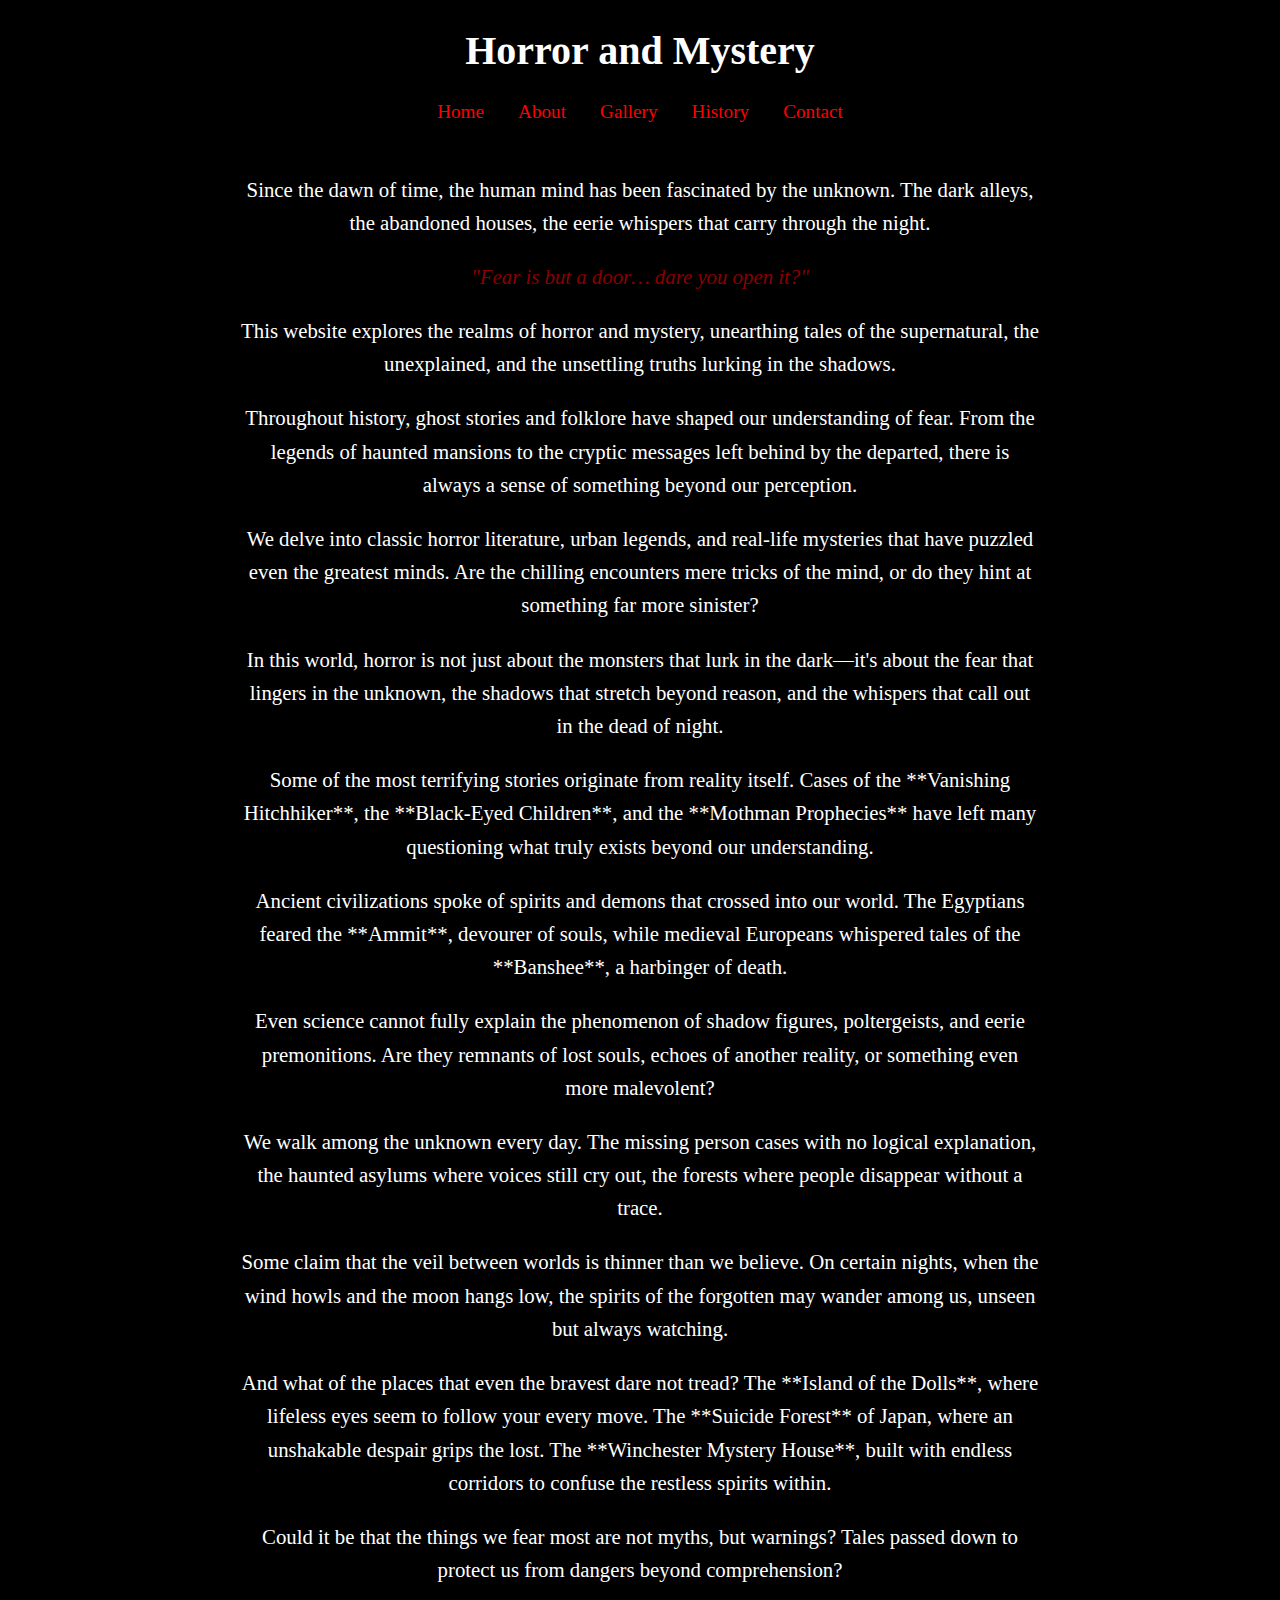
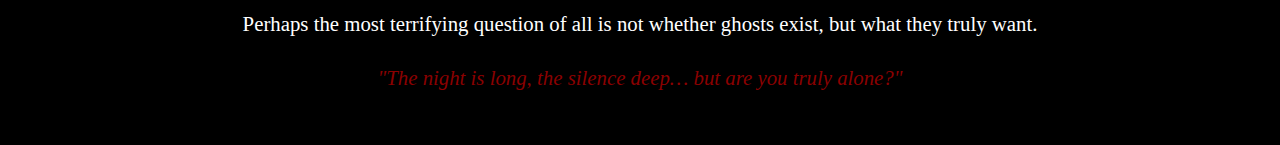
<file: aboutpage.html>
<!DOCTYPE html>
<html lang="en">
<head>
    <meta charset="UTF-8">
    <meta name="viewport" content="width=device-width, initial-scale=1.0">
    <title>About - Horror & Mystery</title>
    <link rel="icon" type="image/png" href="https://static.vecteezy.com/system/resources/previews/027/599/850/non_2x/horror-minimalist-and-flat-logo-illustration-vector.jpg">
    <style>
        body {
            background-color: black;
            color: white;
            font-family: 'Creepster', cursive;
            text-align: center;
            margin: 0;
            padding: 0;
        }
        .title {
            font-size: 2.5em;
            animation: flicker 1.5s infinite alternate;
        }
        @keyframes flicker {
            0% { opacity: 1; }
            50% { opacity: 0.4; }
            100% { opacity: 1; }
        }
        nav ul {
            list-style: none;
            padding: 0;
        }
        nav ul li {
            display: inline;
            margin: 0 15px;
        }
        nav ul li a {
            color: red;
            text-decoration: none;
            font-size: 1.2em;
            transition: color 0.3s;
        }
        nav ul li a:hover {
            color: white;
        }
        .content {
            margin: 50px auto;
            max-width: 800px;
            font-size: 1.3em;
            line-height: 1.6;
        }
        .mystic {
            font-style: italic;
            color: darkred;
        }
    </style>
</head>
<body>
    <header>
        <h1 class="title">Horror and Mystery</h1>
        <nav>
            <ul>
                <li><a href="project3.html">Home</a></li>
                <li><a href="aboutpage.html">About</a></li>
                <li><a href="Showcasepage.html">Gallery</a></li>
                <li><a href="additionalpage.html">History</a></li>
                <li><a href="ContactPage.html">Contact</a></li>
            </ul>
        </nav>
    </header>
    <section class="content">
        <p>Since the dawn of time, the human mind has been fascinated by the unknown. The dark alleys, the abandoned houses, the eerie whispers that carry through the night.</p>
        <p class="mystic">"Fear is but a door… dare you open it?"</p>
        <p>This website explores the realms of horror and mystery, unearthing tales of the supernatural, the unexplained, and the unsettling truths lurking in the shadows.</p>
        <p>Throughout history, ghost stories and folklore have shaped our understanding of fear. From the legends of haunted mansions to the cryptic messages left behind by the departed, there is always a sense of something beyond our perception.</p>
        <p>We delve into classic horror literature, urban legends, and real-life mysteries that have puzzled even the greatest minds. Are the chilling encounters mere tricks of the mind, or do they hint at something far more sinister?</p>
        <p>In this world, horror is not just about the monsters that lurk in the dark—it's about the fear that lingers in the unknown, the shadows that stretch beyond reason, and the whispers that call out in the dead of night.</p>
        <p>Some of the most terrifying stories originate from reality itself. Cases of the **Vanishing Hitchhiker**, the **Black-Eyed Children**, and the **Mothman Prophecies** have left many questioning what truly exists beyond our understanding.</p>
        <p>Ancient civilizations spoke of spirits and demons that crossed into our world. The Egyptians feared the **Ammit**, devourer of souls, while medieval Europeans whispered tales of the **Banshee**, a harbinger of death.</p>
        <p>Even science cannot fully explain the phenomenon of shadow figures, poltergeists, and eerie premonitions. Are they remnants of lost souls, echoes of another reality, or something even more malevolent?</p>
        <p>We walk among the unknown every day. The missing person cases with no logical explanation, the haunted asylums where voices still cry out, the forests where people disappear without a trace.</p>
        <p>Some claim that the veil between worlds is thinner than we believe. On certain nights, when the wind howls and the moon hangs low, the spirits of the forgotten may wander among us, unseen but always watching.</p>
        <p>And what of the places that even the bravest dare not tread? The **Island of the Dolls**, where lifeless eyes seem to follow your every move. The **Suicide Forest** of Japan, where an unshakable despair grips the lost. The **Winchester Mystery House**, built with endless corridors to confuse the restless spirits within.</p>
        <p>Could it be that the things we fear most are not myths, but warnings? Tales passed down to protect us from dangers beyond comprehension?</p>
        <p>Perhaps the most terrifying question of all is not whether ghosts exist, but what they truly want.</p>
        <p class="mystic">"The night is long, the silence deep… but are you truly alone?"</p>
    </section>
</body>
</html>
</file>
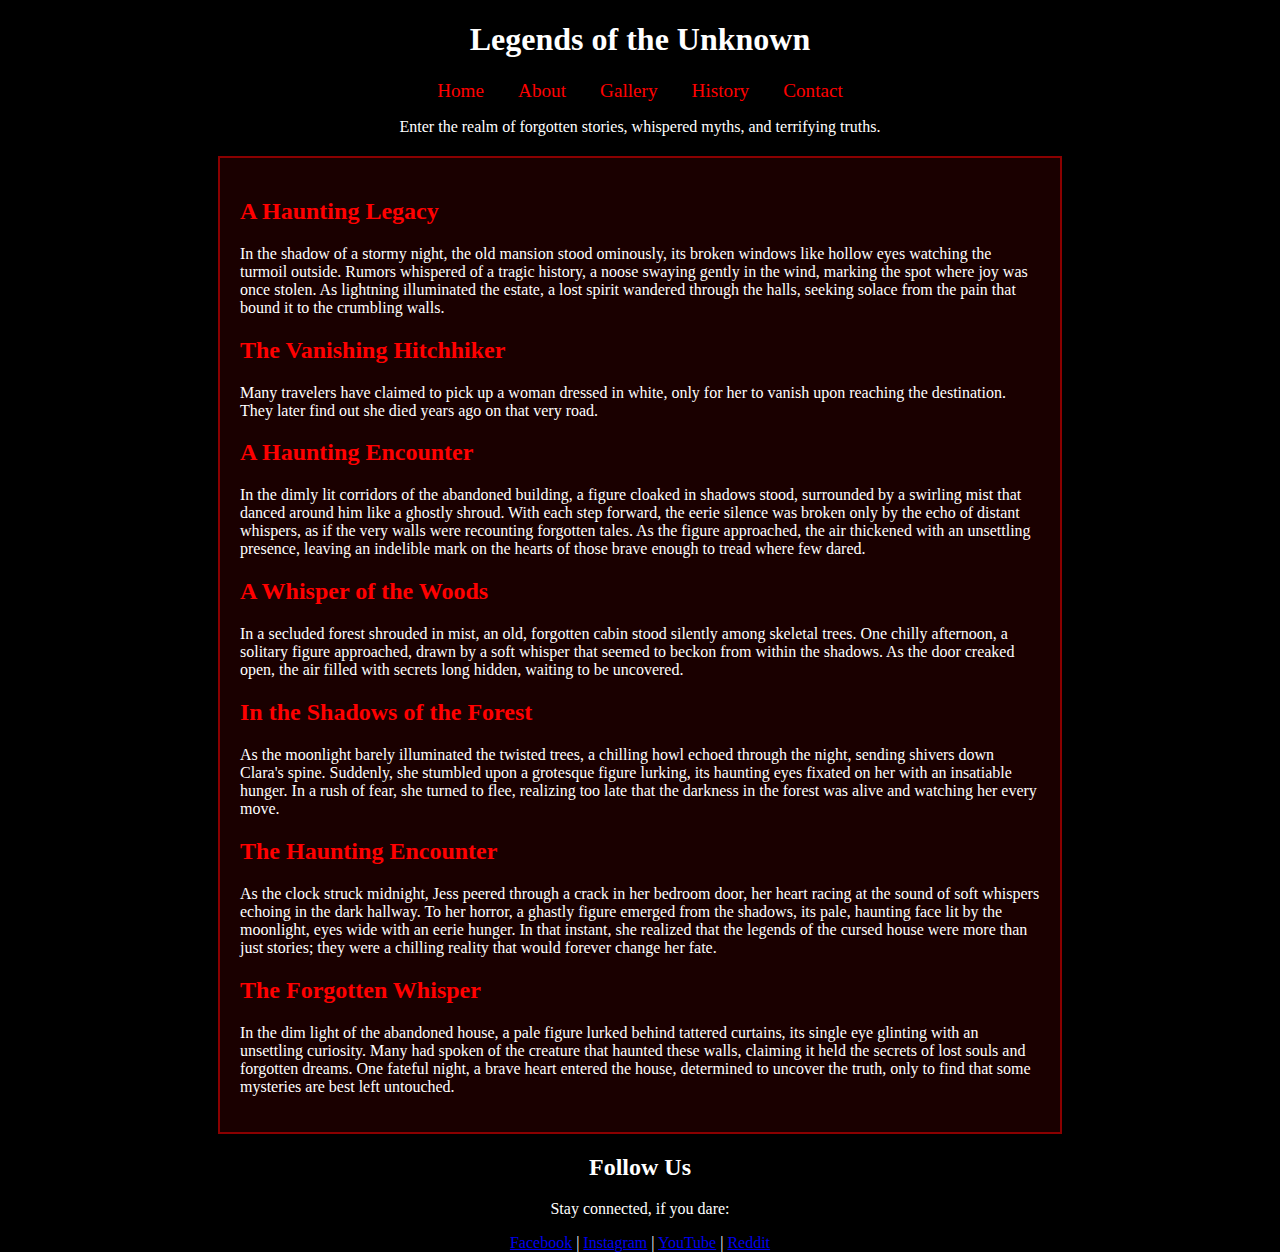
<file: additionalpage.html>
<!DOCTYPE html>
<html lang="en">
<head>
    <meta charset="UTF-8">
    <meta name="viewport" content="width=device-width, initial-scale=1.0">
    <title>Legends - Horror & Mystery</title>
    <link rel="icon" type="image/png" href="https://static.vecteezy.com/system/resources/previews/027/599/850/non_2x/horror-minimalist-and-flat-logo-illustration-vector.jpg">
    <style>
        body {
            background-color: black;
            color: white;
            font-family: 'Creepster', cursive;
            text-align: center;
            margin: 0;
            padding: 0;
        }
        nav ul {
            list-style: none;
            padding: 0;
        }
        nav ul li {
            display: inline;
            margin: 0 15px;
        }
        nav ul li a {
            color: red;
            text-decoration: none;
            font-size: 1.2em;
            transition: color 0.3s;
        }
        nav ul li a:hover {
            color: white;
        }
        .legends {
            max-width: 800px;
            margin: 20px auto;
            text-align: left;
            padding: 20px;
            background: rgba(255, 0, 0, 0.1);
            border: 2px solid darkred;
        }
        .legends h2 {
            color: red;
        }
        footer {
            margin-top: 20px;
        }
    </style>
</head>
<body>
    <header>
        <h1>Legends of the Unknown</h1>
        <nav>
            <ul>
                <li><a href="project3.html">Home</a></li>
                <li><a href="aboutpage.html">About</a></li>
                <li><a href="Showcasepage.html">Gallery</a></li>
                <li><a href="additionalpage.html">History</a></li>
                <li><a href="ContactPage.html">Contact</a></li>
            </ul>
        </nav>
    </header>
    
    <main>
        <p>Enter the realm of forgotten stories, whispered myths, and terrifying truths.</p>

        <section class="legends">
            <h2>A Haunting Legacy</h2>
            <p>In the shadow of a stormy night, the old mansion stood ominously, its broken windows like hollow eyes watching the turmoil outside. Rumors whispered of a tragic history, a noose swaying gently in the wind, marking the spot where joy was once stolen. As lightning illuminated the estate, a lost spirit wandered through the halls, seeking solace from the pain that bound it to the crumbling walls.</p>

            <h2>The Vanishing Hitchhiker</h2>
            <p>Many travelers have claimed to pick up a woman dressed in white, only for her to vanish upon reaching the destination. They later find out she died years ago on that very road.</p>

            <h2>A Haunting Encounter</h2>
            <p>In the dimly lit corridors of the abandoned building, a figure cloaked in shadows stood, surrounded by a swirling mist that danced around him like a ghostly shroud. With each step forward, the eerie silence was broken only by the echo of distant whispers, as if the very walls were recounting forgotten tales. As the figure approached, the air thickened with an unsettling presence, leaving an indelible mark on the hearts of those brave enough to tread where few dared.</p>

            <h2>A Whisper of the Woods</h2>
            <p>In a secluded forest shrouded in mist, an old, forgotten cabin stood silently among skeletal trees. One chilly afternoon, a solitary figure approached, drawn by a soft whisper that seemed to beckon from within the shadows. As the door creaked open, the air filled with secrets long hidden, waiting to be uncovered.</p>

            <h2>In the Shadows of the Forest</h2>
            <p>As the moonlight barely illuminated the twisted trees, a chilling howl echoed through the night, sending shivers down Clara's spine. Suddenly, she stumbled upon a grotesque figure lurking, its haunting eyes fixated on her with an insatiable hunger. In a rush of fear, she turned to flee, realizing too late that the darkness in the forest was alive and watching her every move.</p>

            <h2>The Haunting Encounter</h2>
            <p>As the clock struck midnight, Jess peered through a crack in her bedroom door, her heart racing at the sound of soft whispers echoing in the dark hallway. To her horror, a ghastly figure emerged from the shadows, its pale, haunting face lit by the moonlight, eyes wide with an eerie hunger. In that instant, she realized that the legends of the cursed house were more than just stories; they were a chilling reality that would forever change her fate.</p>

            <h2>The Forgotten Whisper</h2>
            <p>In the dim light of the abandoned house, a pale figure lurked behind tattered curtains, its single eye glinting with an unsettling curiosity. Many had spoken of the creature that haunted these walls, claiming it held the secrets of lost souls and forgotten dreams. One fateful night, a brave heart entered the house, determined to uncover the truth, only to find that some mysteries are best left untouched.</p>

        </section>
    </main>

    <footer>
        <h2>Follow Us</h2>
        <p>Stay connected, if you dare:</p>
        <a href="https://www.facebook.com/miguel.gargar.77" target="_blank">Facebook</a> |
        <a href="https://www.instagram.com/tin.sawyerrrr/s" target="_blank">Instagram</a> |
        <a href="https://www.youtube.com/@ScaryMysteries" target="_blank">YouTube</a> |
        <a href="https://www.reddit.com/u/Practical_Relief_914/s/uRvV46DqBz" target="_blank">Reddit</a>
    </footer>
</body>
</html>
</file>
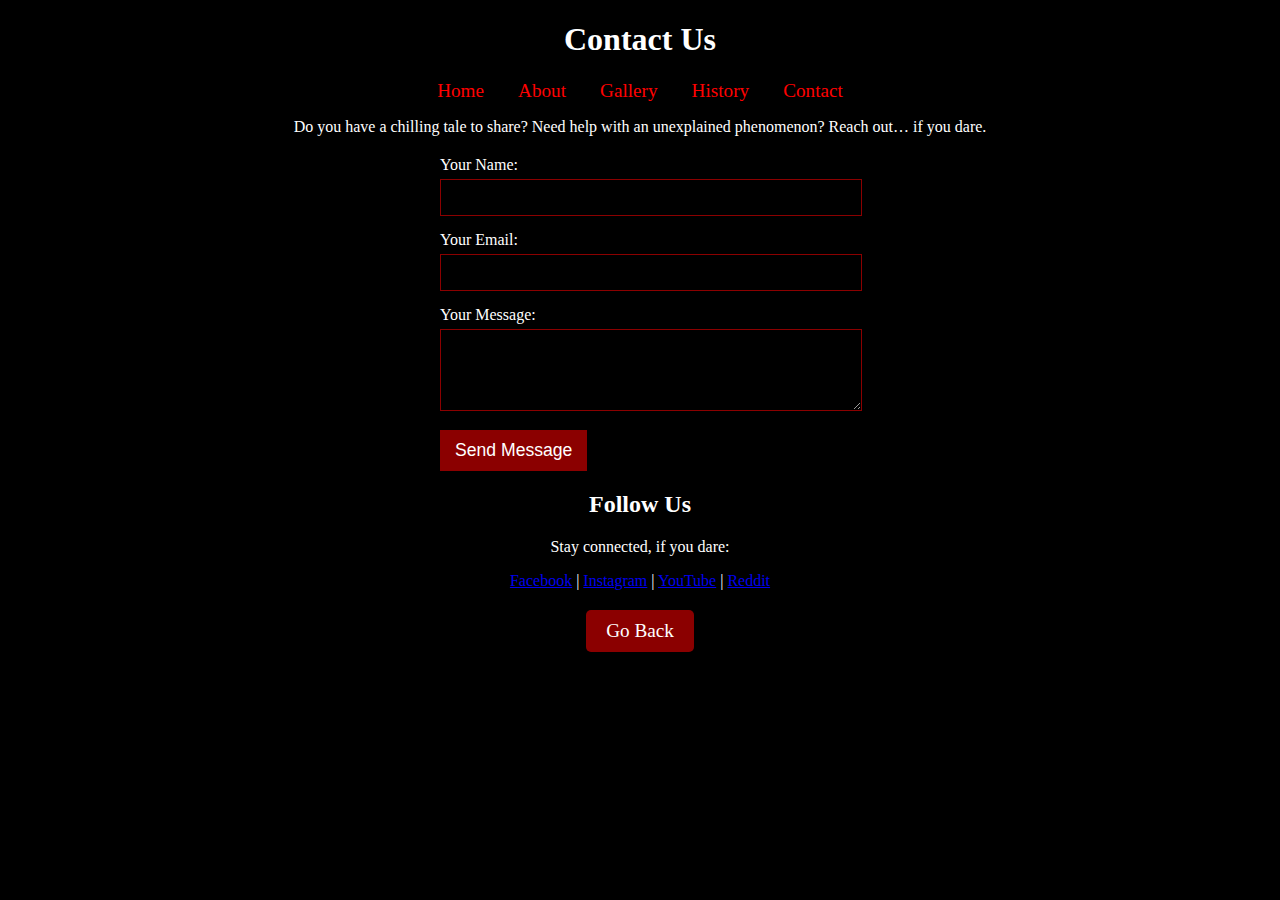
<file: ContactPage.html>
<!DOCTYPE html>
<html lang="en">
<head>
    <meta charset="UTF-8">
    <meta name="viewport" content="width=device-width, initial-scale=1.0">
    <title>Contact - Horror & Mystery</title>
    <link rel="icon" type="image/png" href="https://static.vecteezy.com/system/resources/previews/027/599/850/non_2x/horror-minimalist-and-flat-logo-illustration-vector.jpg">
    <style>
        body {
            background-color: black;
            color: white;
            font-family: 'Creepster', cursive;
            text-align: center;
            margin: 0;
            padding: 0;
        }
        nav ul {
            list-style: none;
            padding: 0;
        }
        nav ul li {
            display: inline;
            margin: 0 15px;
        }
        nav ul li a {
            color: red;
            text-decoration: none;
            font-size: 1.2em;
            transition: color 0.3s;
        }
        nav ul li a:hover {
            color: white;
        }
        .contact-form {
            max-width: 400px;
            margin: 20px auto;
            text-align: left;
        }
        .contact-form label {
            display: block;
            margin-bottom: 5px;
        }
        .contact-form input, .contact-form textarea {
            width: 100%;
            padding: 10px;
            margin-bottom: 15px;
            border: 1px solid darkred;
            background: black;
            color: white;
        }
        .contact-form button {
            background: darkred;
            color: white;
            border: none;
            padding: 10px 15px;
            cursor: pointer;
            font-size: 1.1em;
        }
        .contact-form button:hover {
            background: red;
        }
        footer {
            margin-top: 20px;
        }
        .go-back {
            display: inline-block;
            margin-top: 20px;
            padding: 10px 20px;
            background-color: darkred;
            color: white;
            text-decoration: none;
            font-size: 1.2em;
            border-radius: 5px;
        }
        .go-back:hover {
            background-color: red;
        }
    </style>
</head>
<body>
    <header>
        <h1>Contact Us</h1>
        <nav>
            <ul>
                <li><a href="project3.html">Home</a></li>
                <li><a href="aboutpage.html">About</a></li>
                <li><a href="Showcasepage.html">Gallery</a></li>
                <li><a href="additionalpage.html">History</a></li>
                <li><a href="ContactPage.html">Contact</a></li>
            </ul>
        </nav>
    </header>
    
    <main>
        <p>Do you have a chilling tale to share? Need help with an unexplained phenomenon? Reach out… if you dare.</p>

        <section class="contact-form">
            <form action="#" method="post">
                <label for="name">Your Name:</label>
                <input type="text" id="name" name="name" required>

                <label for="email">Your Email:</label>
                <input type="email" id="email" name="email" required>

                <label for="message">Your Message:</label>
                <textarea id="message" name="message" rows="4" required></textarea>

                <button type="submit">Send Message</button>
            </form>
        </section>
    </main>

    <footer>
        <h2>Follow Us</h2>
        <p>Stay connected, if you dare:</p>
        <a href="https://www.facebook.com/miguel.gargar.77" target="_blank">Facebook</a> |
        <a href="https://www.instagram.com/tin.sawyerrrr/" target="_blank">Instagram</a> |
        <a href="https://www.youtube.com/@ScaryMysteries" target="_blank">YouTube</a> |
        <a href="https://www.reddit.com/u/Practical_Relief_914/s/uRvV46DqBz" target="_blank">Reddit</a>
        
        <br>
        <a href="index.html" class="go-back">Go Back</a>
    </footer>
</body>
</html>
</file>
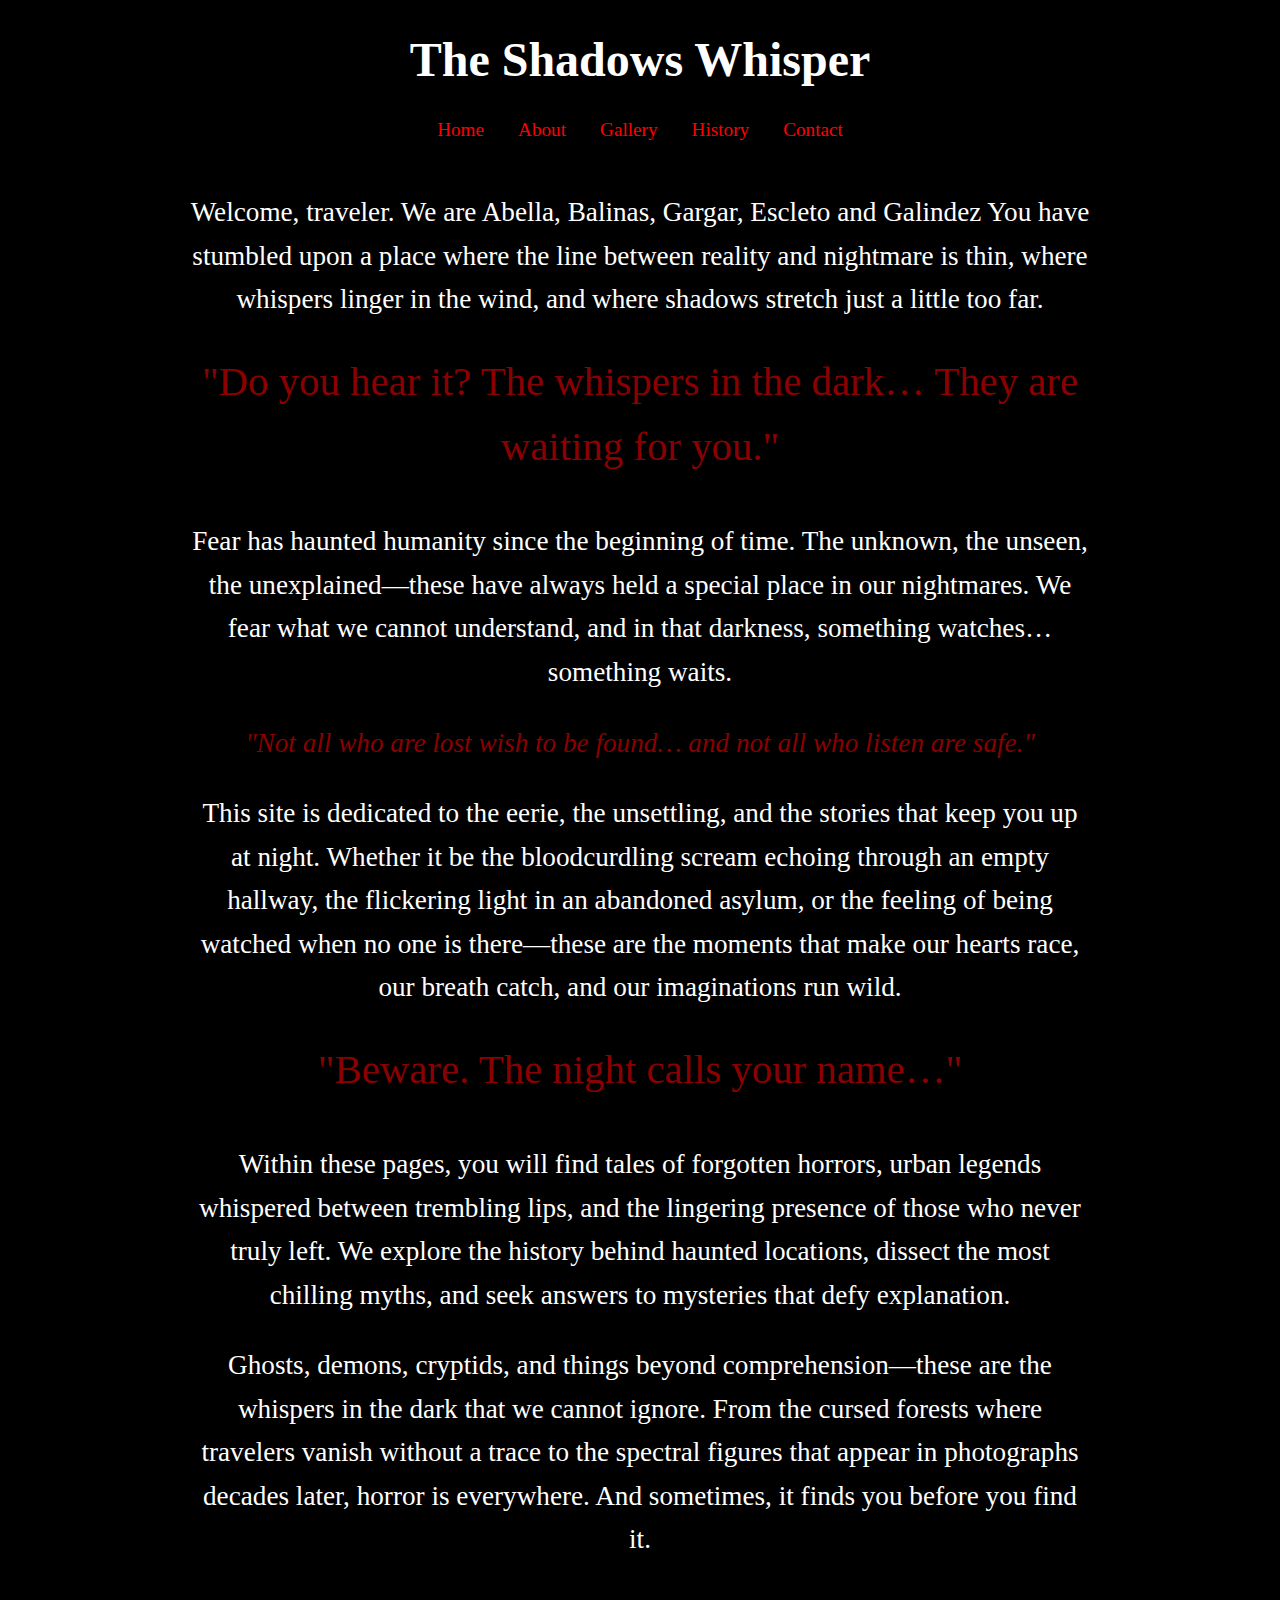
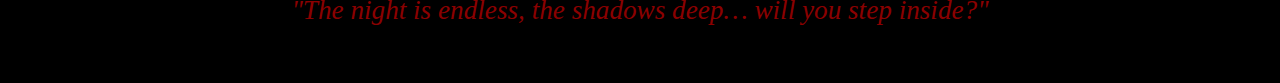
<file: project3.html>
<!DOCTYPE html>
<html lang="en">
<head>
    <meta charset="UTF-8">
    <meta name="viewport" content="width=device-width, initial-scale=1.0">
    <title>Home - Horror & Mystery</title>
    <link rel="icon" type="image/png" href="https://static.vecteezy.com/system/resources/previews/027/599/850/non_2x/horror-minimalist-and-flat-logo-illustration-vector.jpg">
    <style>
        body {
            background-color: black;
            color: white;
            font-family: 'Creepster', cursive;
            text-align: center;
            margin: 0;
            padding: 0;
        }
        .title {
            font-size: 3em;
            animation: flicker 1.5s infinite alternate;
        }
        .flickering-text {
            font-size: 1.5em;
            color: darkred;
            margin-top: 20px;
            animation: flickerText 2s infinite alternate;
        }
        @keyframes flicker {
            0% { opacity: 1; }
            50% { opacity: 0.4; }
            100% { opacity: 1; }
        }
        @keyframes flickerText {
            0% { opacity: 1; }
            20% { opacity: 0.6; }
            40% { opacity: 0.2; }
            60% { opacity: 0.8; }
            80% { opacity: 0.3; }
            100% { opacity: 1; }
        }
        nav ul {
            list-style: none;
            padding: 0;
        }
        nav ul li {
            display: inline;
            margin: 0 15px;
        }
        nav ul li a {
            color: red;
            text-decoration: none;
            font-size: 1.2em;
            transition: color 0.3s;
        }
        nav ul li a:hover {
            color: white;
        }
        .content {
            margin: 50px auto;
            max-width: 900px;
            font-size: 1.7em;
            line-height: 1.6;
        }
        .mystic {
            font-style: italic;
            color: darkred;
        }
    </style>
</head>
<body>
    <header>
        <h1 class="title">The Shadows Whisper</h1>
        <nav>
            <ul>
                <li><a href="project3.html">Home</a></li>
                <li><a href="aboutpage.html">About</a></li>
                <li><a href="Showcasepage.html">Gallery</a></li>
                <li><a href="additionalpage.html">History</a></li>
                <li><a href="ContactPage.html">Contact</a></li>
            </ul>
        </nav>
    </header>
    <section class="content">
        <p>Welcome, traveler. We are Abella, Balinas, Gargar, Escleto and Galindez You have stumbled upon a place where the line between reality and nightmare is thin, where whispers linger in the wind, and where shadows stretch just a little too far.</p>
        <p class="flickering-text">"Do you hear it? The whispers in the dark… They are waiting for you."</p>
        <p>Fear has haunted humanity since the beginning of time. The unknown, the unseen, the unexplained—these have always held a special place in our nightmares. We fear what we cannot understand, and in that darkness, something watches… something waits.</p>
        <p class="mystic">"Not all who are lost wish to be found… and not all who listen are safe."</p>
        <p>This site is dedicated to the eerie, the unsettling, and the stories that keep you up at night. Whether it be the bloodcurdling scream echoing through an empty hallway, the flickering light in an abandoned asylum, or the feeling of being watched when no one is there—these are the moments that make our hearts race, our breath catch, and our imaginations run wild.</p>
        <p class="flickering-text">"Beware. The night calls your name…"</p>
        <p>Within these pages, you will find tales of forgotten horrors, urban legends whispered between trembling lips, and the lingering presence of those who never truly left. We explore the history behind haunted locations, dissect the most chilling myths, and seek answers to mysteries that defy explanation.</p>
        <p>Ghosts, demons, cryptids, and things beyond comprehension—these are the whispers in the dark that we cannot ignore. From the cursed forests where travelers vanish without a trace to the spectral figures that appear in photographs decades later, horror is everywhere. And sometimes, it finds you before you find it.</p>
        <p class="mystic">"The night is endless, the shadows deep… will you step inside?"</p>
    </section>
</body>
</html>
</file>
